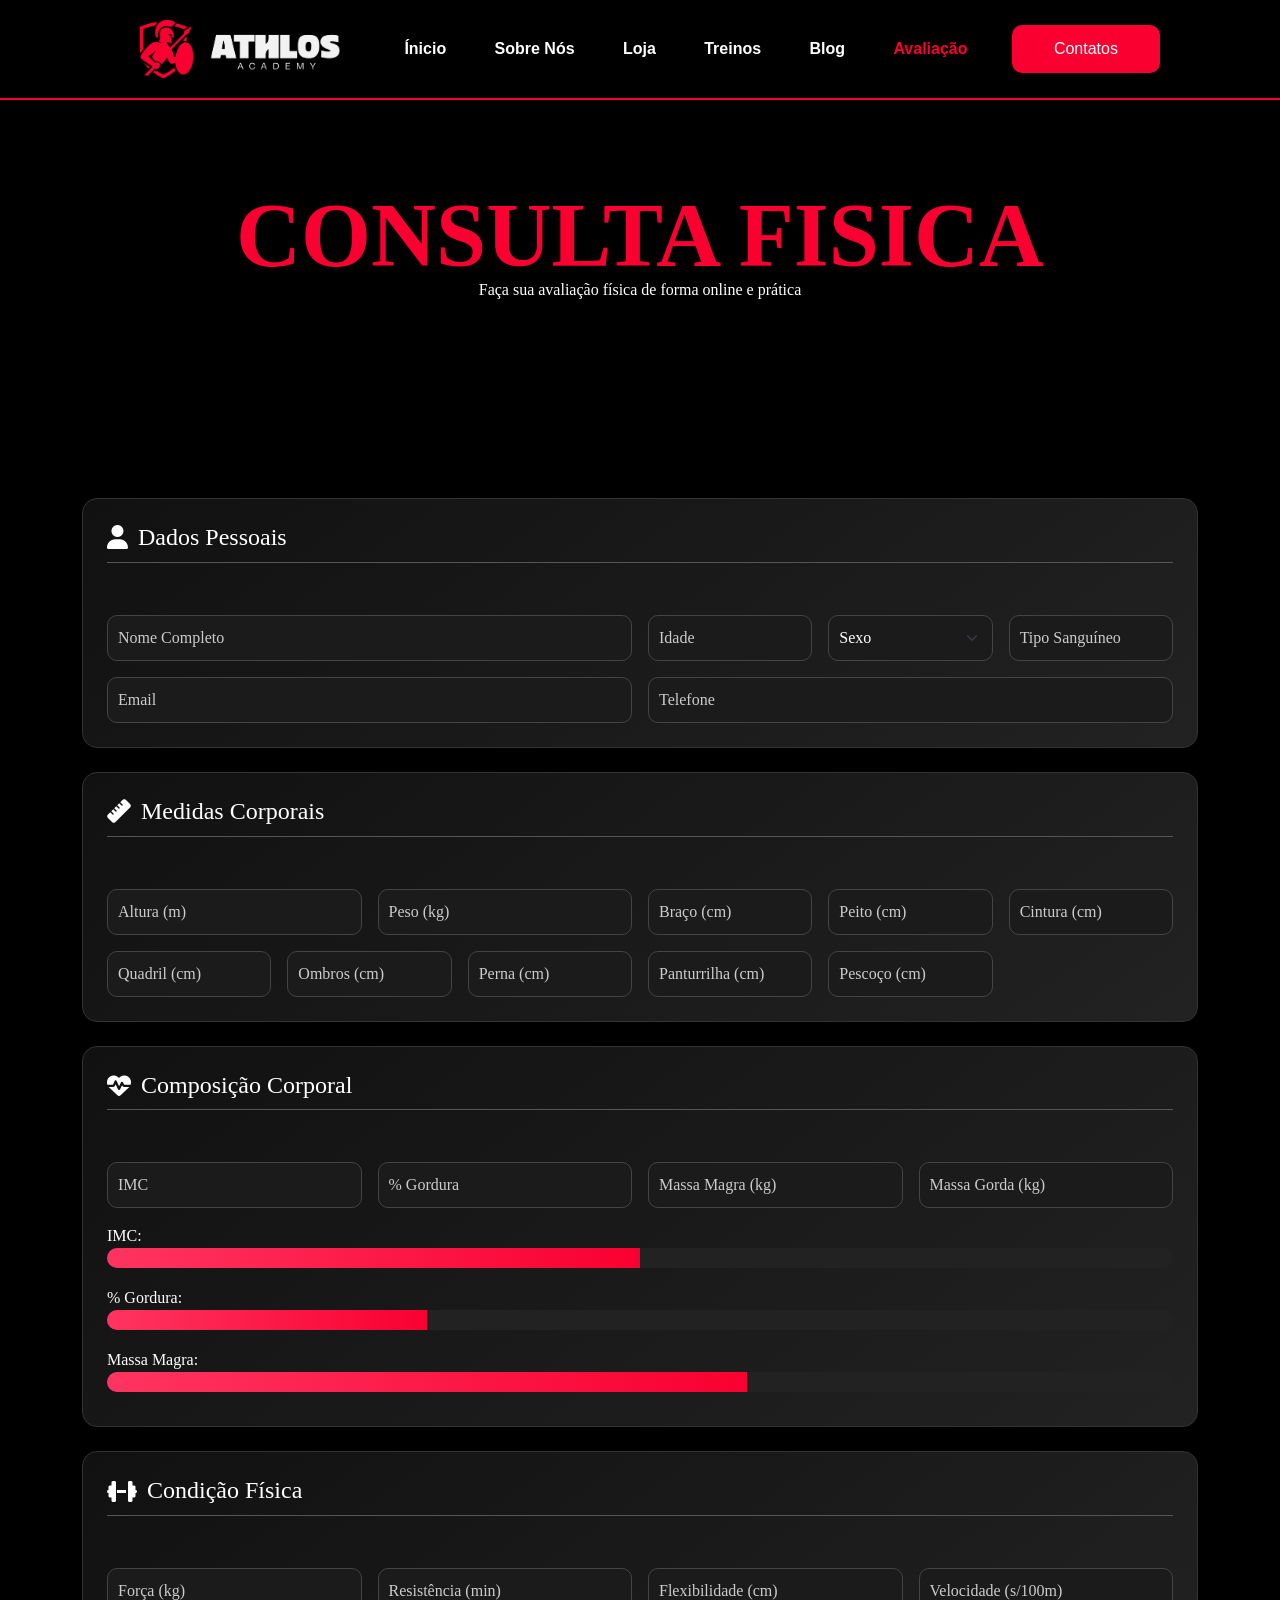
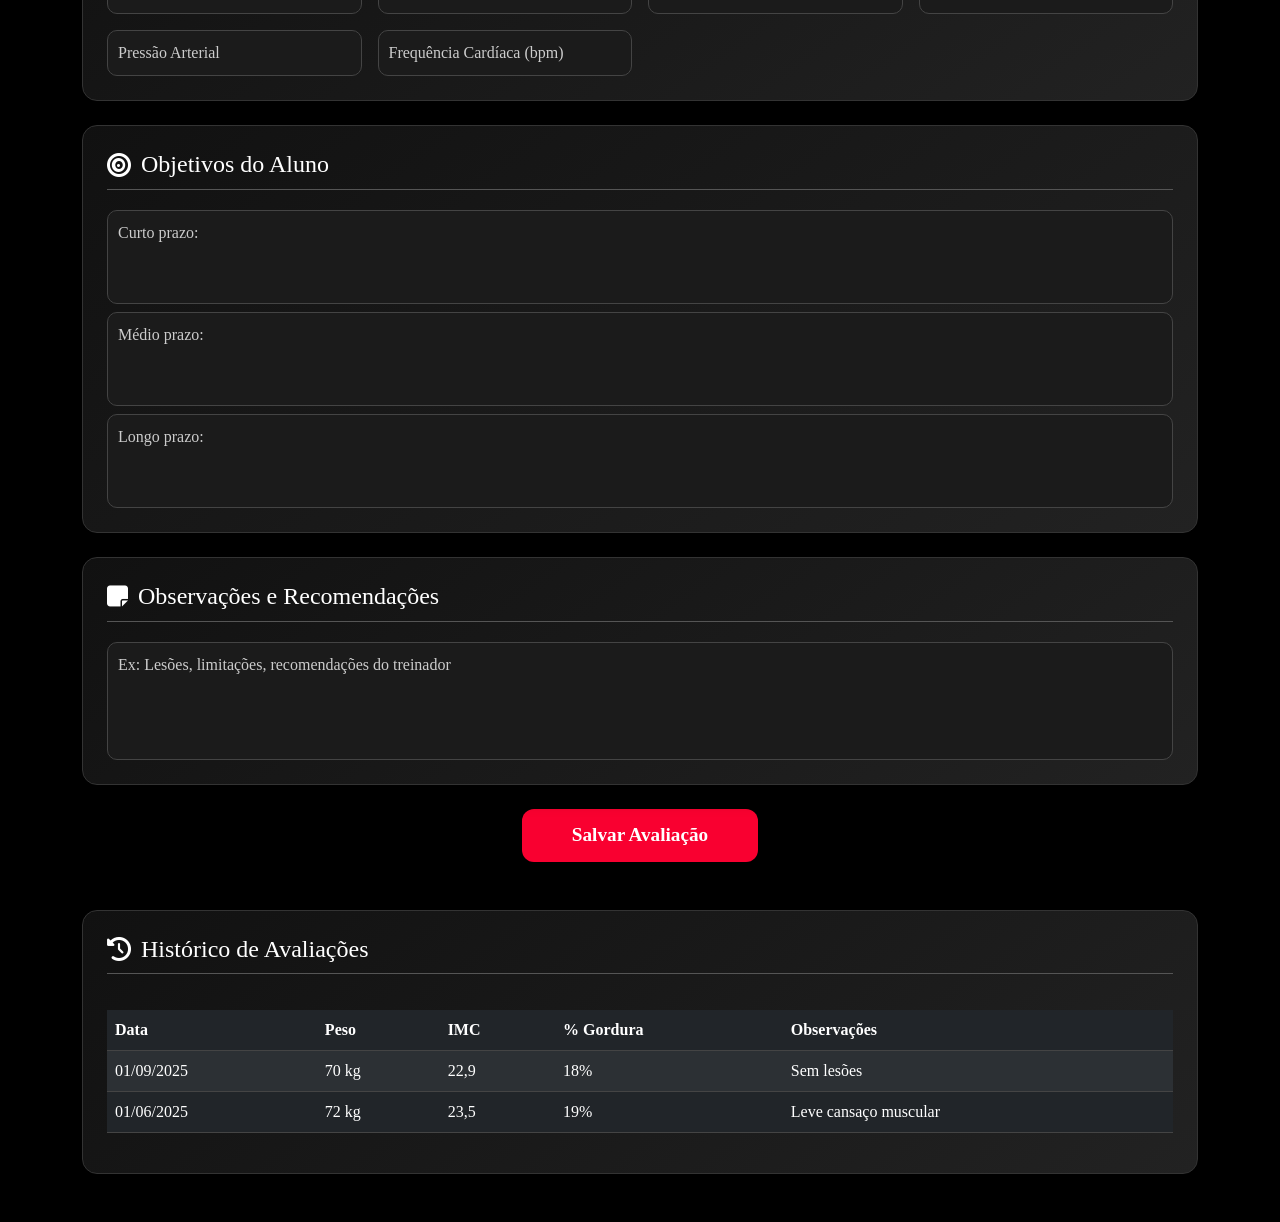
<file: paginas/avaliacao.html>
<!DOCTYPE html>
<html lang="pt-BR">
<head>
  <meta charset="utf-8" />
  <meta name="viewport" content="width=device-width,initial-scale=1" />
  <title>Avaliações - Athlos Academy</title>
  <link rel="stylesheet" href="../style.css">
  <link href="https://cdn.jsdelivr.net/npm/bootstrap@5.3.2/dist/css/bootstrap.min.css" rel="stylesheet"/>
  <link rel="stylesheet" href="https://cdnjs.cloudflare.com/ajax/libs/font-awesome/6.5.1/css/all.min.css"/>
  <link rel="icon" type="image/png" href="../img/favicon.png">
  <style>
body {
  background-color: #0a0a0a;
  color: #fff;
  font-family: 'Arial', sans-serif;
}

.card {
  background: linear-gradient(145deg, #111, #222);
  border-radius: 15px;
  border: 1px solid #333;
  box-shadow: 0 8px 20px rgba(0,0,0,0.7);
  color: #fff;
  font-family: Sora;
  transition: transform 0.3s, box-shadow 0.3s;
}

.card:hover {
  transform: translateY(-5px);
  box-shadow: 0 12px 30px rgba(0,0,0,0.9);
}

.card h3 {
  border-bottom: 1px solid #555;
  padding-bottom: 10px;
  margin-bottom: 20px;
  font-size: 1.5rem;
  display: flex;
  align-items: center;
  gap: 10px;
    color: #fff;
}

.form-control, .form-select, textarea {
  color: #fff;       /* texto normal */
  background-color: #1b1b1b;
  border: 1px solid #444;
  border-radius: 10px;
  padding: 10px;
}

.form-control:focus, .form-select:focus, textarea:focus {
  background-color: #222;
  border-color: #f90030;
  outline: none;
  box-shadow: 0 0 10px rgba(255, 0, 64, 0.5);
}
.form-control::placeholder,
.form-select::placeholder,
textarea::placeholder {
  color: #ccc;      
  opacity: 1;        
}

textarea {
  color: #fff;
  resize: none;
}

.btn-primary {
  background-color: #f90030;
  border: none;
  padding: 12px 50px;
  font-size: 1.2rem;
  font-weight: bold;
  border-radius: 12px;
  transition: 0.3s;
  font-family: Sora;
}

.btn-primary:hover {
  background-color: #f90030;
  transform: scale(1.05);
  box-shadow: 0 0 10px rgba(255, 0, 64, 0.5);
}

.progress {
  height: 20px;
  background-color: #222;
  border-radius: 10px;
  overflow: hidden;
  margin-bottom: 10px;
}

.progress-bar {
  background: linear-gradient(90deg, rgb(255, 52, 96), #f90030);
  transition: width 0.5s, background 0.5s;
}

input.form-control,
select.form-select,
textarea.form-control {
  color: #fff !important;       
  background-color: #1b1b1b !important; 
  border: 1px solid #444 !important;
}


input.form-control::placeholder,
select.form-select::placeholder,
textarea.form-control::placeholder {
  color: #ccc !important;      
  opacity: 1;
}


input.form-control:focus,
select.form-select:focus,
textarea.form-control:focus {
  color: #fff !important;
  background-color: #222 !important;
  border-color: #f90030 !important;
  outline: none;
  box-shadow: 0 0 10px rgba(255, 0, 64, 0.5);
}


.historico h3 {
  margin-bottom: 20px;
}

.table-dark th, .table-dark td {
  border-color: #444;
  vertical-align: middle;
}

.table-dark tbody tr:hover {
  background-color: #111;
}
.treino-hero {
      margin-top: 50px;
      background: linear-gradient(rgba(0,0,0,0.6), rgba(0,0,0,1)),
                  url("https://i0.wp.com/blog.mfitpersonal.com.br/wp-content/uploads/2023/10/blog-capa-6-motivos-para-voce-personal-trainer-ter-um-parceiro-nutricionista.png?fit=800%2C308&ssl=1") top/cover no-repeat;
      color: white;
      height: 400px;
      display: flex;
      align-items: center;
      justify-content: center;
      text-align: center;
      animation: fadeIn 1.5s ease;
    }
    .treino-hero-text h1 {
      font-size: 90px;
      font-weight: 800;
      text-transform: uppercase;
      color: #f90030;
      font-family: Untyped;
    }

  </style>
</head>

<body style="color: #fff; background-color: rgb(0, 0, 0); font-family: Arial, sans-serif;">

  <header>
    <img class="logo-athlos2" src="../img/LOGO-ATHLOS2.png" alt="logo athlos">
    <a href="../index.html">Ínicio</a>
    <a href="sobre.html">Sobre Nós</a>
  <a href="loja.php">Loja</a>
  <a href="treinos.php">Treinos</a>
  <a href="blog.php">Blog</a>
    <a href="avaliacao.html"class="active">Avaliação</a>
<button class="botao-contato" onclick="window.location.href='contatos.html'">
  Contatos
</button>


  </header>
     <section class="treino-hero">
    <div class="treino-hero-text">
      <h1>CONSULTA FISICA</h1>
      <p style="font-family: Sora; margin-top: -20px;">Faça sua avaliação física de forma online e prática</p>
    </div>
  </section>
<main class="container my-5">



  <div class="card p-4 mb-4">
    <h3><i class="fas fa-user"></i> Dados Pessoais</h3>
    <div class="row g-3 mt-3">
      <div class="col-md-6"><input type="text" class="form-control" placeholder="Nome Completo"></div>
      <div class="col-md-2"><input type="number" class="form-control" placeholder="Idade"></div>
      <div class="col-md-2">
        <select class="form-select">
          <option selected>Sexo</option>
          <option value="masculino">Masculino</option>
          <option value="feminino">Feminino</option>
        </select>
      </div>
      <div class="col-md-2"><input type="text" class="form-control" placeholder="Tipo Sanguíneo"></div>
      <div class="col-md-6"><input type="email" class="form-control" placeholder="Email"></div>
      <div class="col-md-6"><input type="text" class="form-control" placeholder="Telefone"></div>
    </div>
  </div>


  <div class="card p-4 mb-4">
    <h3><i class="fas fa-ruler"></i> Medidas Corporais</h3>
    <div class="row g-3 mt-3">
      <div class="col-md-3"><input type="number" step="0.01" class="form-control" placeholder="Altura (m)"></div>
      <div class="col-md-3"><input type="number" step="0.1" class="form-control" placeholder="Peso (kg)"></div>
      <div class="col-md-2"><input type="number" step="0.1" class="form-control" placeholder="Braço (cm)"></div>
      <div class="col-md-2"><input type="number" step="0.1" class="form-control" placeholder="Peito (cm)"></div>
      <div class="col-md-2"><input type="number" step="0.1" class="form-control" placeholder="Cintura (cm)"></div>
      <div class="col-md-2"><input type="number" step="0.1" class="form-control" placeholder="Quadril (cm)"></div>
      <div class="col-md-2"><input type="number" step="0.1" class="form-control" placeholder="Ombros (cm)"></div>
      <div class="col-md-2"><input type="number" step="0.1" class="form-control" placeholder="Perna (cm)"></div>
      <div class="col-md-2"><input type="number" step="0.1" class="form-control" placeholder="Panturrilha (cm)"></div>
      <div class="col-md-2"><input type="number" step="0.1" class="form-control" placeholder="Pescoço (cm)"></div>
    </div>
  </div>


  <div class="card p-4 mb-4">
    <h3><i class="fas fa-heartbeat"></i> Composição Corporal</h3>
    <div class="row g-3 mt-3">
      <div class="col-md-3"><input type="number" step="0.1" class="form-control" placeholder="IMC" readonly></div>
      <div class="col-md-3"><input type="number" step="0.1" class="form-control" placeholder="% Gordura"></div>
      <div class="col-md-3"><input type="number" step="0.1" class="form-control" placeholder="Massa Magra (kg)"></div>
      <div class="col-md-3"><input type="number" step="0.1" class="form-control" placeholder="Massa Gorda (kg)"></div>
    </div>


    <div class="mt-3">
      <label>IMC:</label>
      <div class="progress">
        <div class="progress-bar" style="width: 50%;"></div>
      </div>
    </div>
    <div class="mt-2">
      <label>% Gordura:</label>
      <div class="progress">
        <div class="progress-bar" style="width: 30%;"></div>
      </div>
    </div>
    <div class="mt-2">
      <label>Massa Magra:</label>
      <div class="progress">
        <div class="progress-bar" style="width: 60%;"></div>
      </div>
    </div>
  </div>


  <div class="card p-4 mb-4">
    <h3><i class="fas fa-dumbbell"></i> Condição Física</h3>
    <div class="row g-3 mt-3">
      <div class="col-md-3"><input type="number" class="form-control" placeholder="Força (kg)"></div>
      <div class="col-md-3"><input type="number" class="form-control" placeholder="Resistência (min)"></div>
      <div class="col-md-3"><input type="number" step="0.1" class="form-control" placeholder="Flexibilidade (cm)"></div>
      <div class="col-md-3"><input type="text" class="form-control" placeholder="Velocidade (s/100m)"></div>
      <div class="col-md-3"><input type="text" class="form-control" placeholder="Pressão Arterial"></div>
      <div class="col-md-3"><input type="number" class="form-control" placeholder="Frequência Cardíaca (bpm)"></div>
    </div>
  </div>


  <div class="card p-4 mb-4">
    <h3><i class="fas fa-bullseye"></i> Objetivos do Aluno</h3>
    <textarea class="form-control" rows="3" placeholder="Curto prazo:"></textarea>
    <textarea class="form-control mt-2" rows="3" placeholder="Médio prazo:"></textarea>
    <textarea class="form-control mt-2" rows="3" placeholder="Longo prazo:"></textarea>
  </div>

 
  <div class="card p-4 mb-4">
    <h3><i class="fas fa-sticky-note"></i> Observações e Recomendações</h3>
    <textarea class="form-control" rows="4" placeholder="Ex: Lesões, limitações, recomendações do treinador"></textarea>
  </div>

  <div class="text-center mb-5">
    <button type="submit" class="btn btn-primary btn-lg">Salvar Avaliação</button>
  </div>

 
  <div class="historico card p-4 mb-5">
    <h3><i class="fas fa-history"></i> Histórico de Avaliações</h3>
    <table class="table table-dark table-striped mt-3">
      <thead>
        <tr>
          <th>Data</th>
          <th>Peso</th>
          <th>IMC</th>
          <th>% Gordura</th>
          <th>Observações</th>
        </tr>
      </thead>
      <tbody>
        <tr>
          <td>01/09/2025</td>
          <td>70 kg</td>
          <td>22,9</td>
          <td>18%</td>
          <td>Sem lesões</td>
        </tr>
        <tr>
          <td>01/06/2025</td>
          <td>72 kg</td>
          <td>23,5</td>
          <td>19%</td>
          <td>Leve cansaço muscular</td>
        </tr>
      </tbody>
    </table>
  </div>

</main>
</body>

 

</html>
</file>
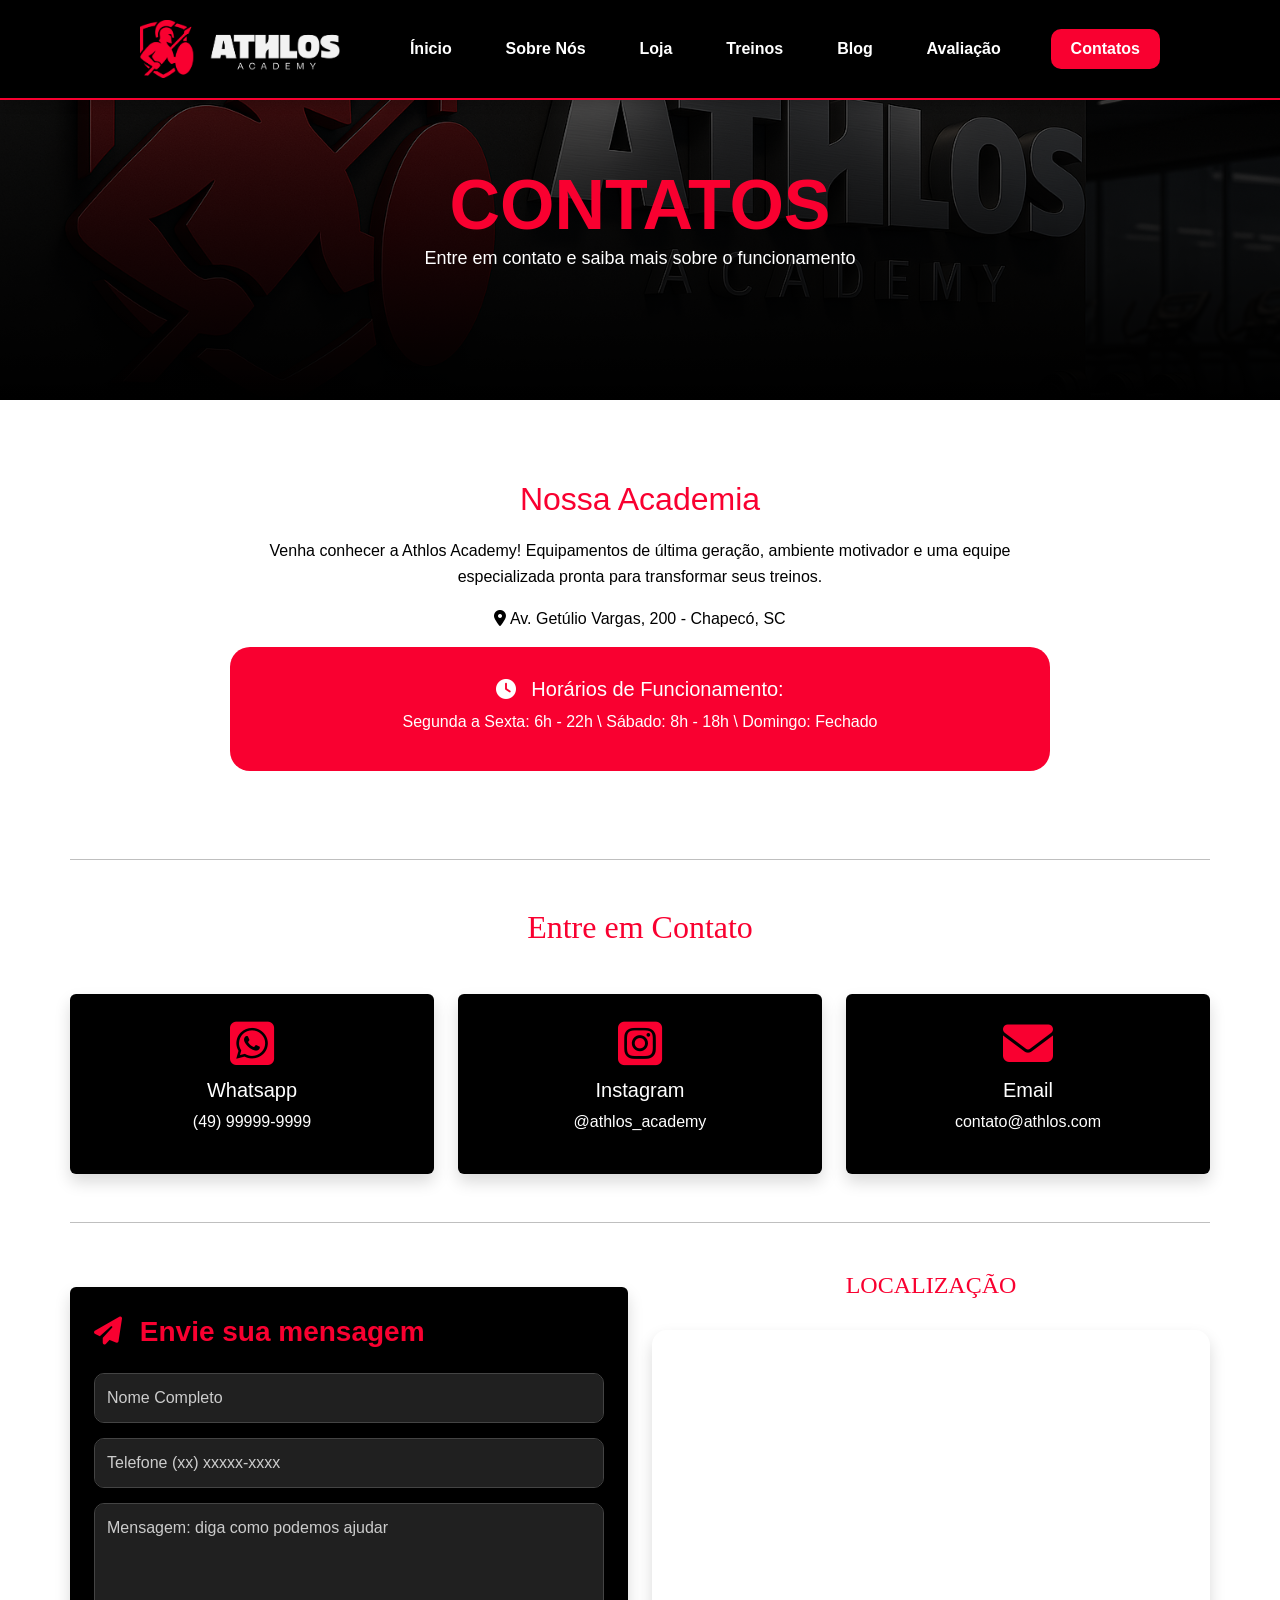
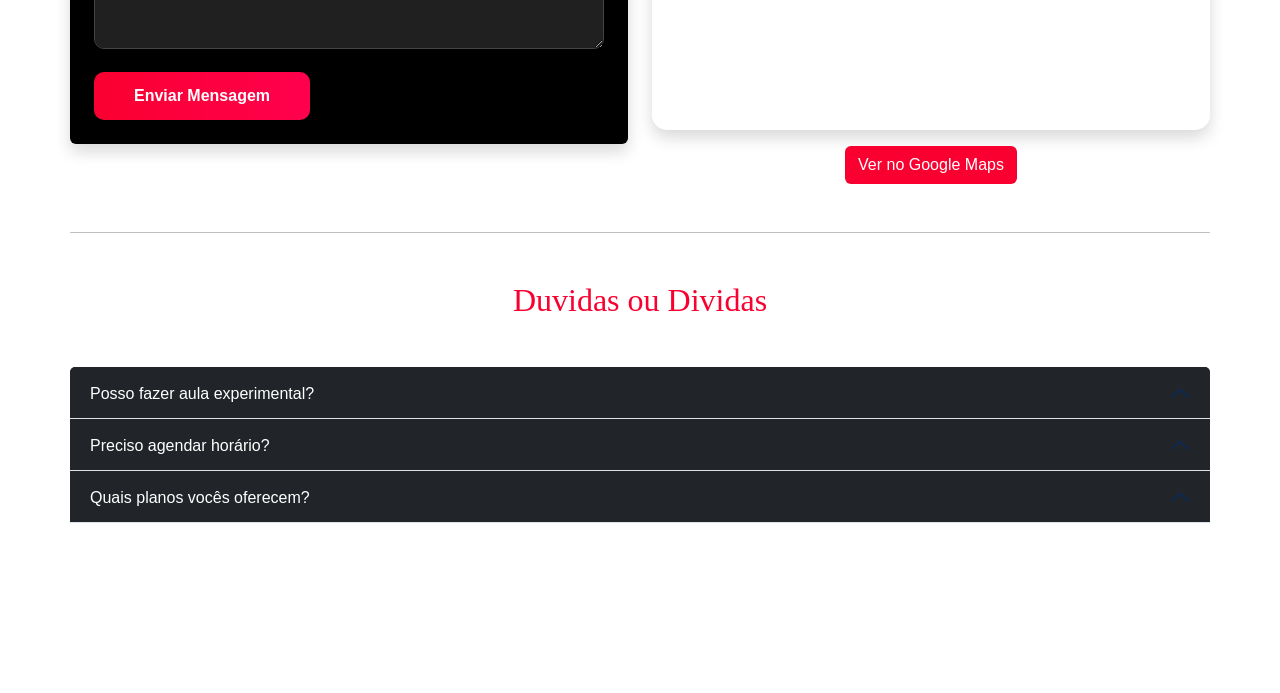
<file: paginas/contatos.html>
<!DOCTYPE html>
<html lang="pt-BR">
<head>
  <meta charset="UTF-8">
  <meta name="viewport" content="width=device-width, initial-scale=1.0">
  <title>Contatos - Athlos Academy</title>
  <link rel="stylesheet" href="../style.css">
  <link href="https://cdn.jsdelivr.net/npm/bootstrap@5.3.2/dist/css/bootstrap.min.css" rel="stylesheet"/>
  <link rel="stylesheet" href="https://cdnjs.cloudflare.com/ajax/libs/font-awesome/6.5.1/css/all.min.css"/>
  <link rel="icon" type="image/png" href="../img/favicon.png">

  <style>
    body { background-color: #ffffff; color: #000; font-family: Sora, sans-serif; }

    header a, .botao-contato {
      color: #fff;
      margin-left: 15px;
      text-decoration: none;
    }

    .botao-contato {
      background-color: #f90030;
      border: none;
      padding: 8px 20px;
      border-radius: 10px;
      font-weight: 700;
      transition: 0.3s;
      cursor: pointer;
    }

    .botao-contato:hover { background-color: #ff004d; }

    .treino-hero {
      margin-top: 50px;
      background: linear-gradient(rgba(0,0,0,0.6), rgba(0,0,0,1)),
                  url("../img/Academia ATHLOS_ Força e Determinação.png") center/cover no-repeat;
      color: white;
      height: 350px;
      display: flex;
      align-items: center;
      justify-content: center;
      text-align: center;
    }

    .treino-hero-text h1 {
      font-size: 70px;
      font-weight: 800;
      text-transform: uppercase;
      color: #f90030;
      font-family: Untyped, sans-serif;
    }

    .treino-hero-text p {
      margin-top: -10px;
      font-size: 18px;
    }

    .academy-info {
      background: #fff;
      padding: 40px;
      border-radius: 15px;
      margin: 50px auto;
      max-width: 900px;
      text-align: center;
    }

    .academy-info h3 {
      color: #f90030;
      font-size: 2rem;
      margin-bottom: 20px;
      font-family: Untyped, sans-serif;
    }

    .academy-info p { line-height: 1.6; }

    .academy-info .phone {
      color: #fff;
      font-family: Sora, sans-serif;
      background-color: #f90030;
      display: inline-block;
      padding: 10px 20px;
      border-radius: 10px;
      margin: 15px 0;
      font-weight: 600;
    }

    .academy-info .phone i { margin-right: 10px; }

    .contact-section { margin-top: 50px; padding: 20px 0; }

    .form-instructions {
      font-size: 28px;
      margin-bottom: 20px;
      color: #f90030;
      font-family: Untyped, sans-serif;
      font-weight: 700;
    }

    .form-control {
      background-color: #202020;
      color: #fff;
      border: 1px solid #444;
      border-radius: 10px;
      padding: 12px;
      margin-bottom: 15px;
    }

    .form-control::placeholder { color: #ccc; }

    .form-control:focus {
      background-color: #000;
      border-color: #f90030;
      box-shadow: 0 0 10px rgba(249,0,48,0.5);
      color: #fff;
    }

    .btn-submit {
      background: linear-gradient(90deg, #f90030, #ff004d);
      border: none;
      padding: 12px 40px;
      border-radius: 10px;
      font-weight: 700;
      font-size: 1rem;
      transition: 0.3s;
      color: #fff;
    }

    .btn-submit:hover {
      transform: scale(1.05);
      box-shadow: 0 0 15px #f90030;
    }

    .map-container {
      height: 400px;
      width: 100%;
      margin-top: 30px;
      border-radius: 15px;
      overflow: hidden;
    }

    .modal-content {
      background-color: #1b1b1b;
      color: #fff;
      border-radius: 15px;
    }

    .modal-header, .modal-footer { border: none; }
    .modal-header h5 { color: #f90030; }
    .modal-body i { color: #28a745; margin-top: 15px; animation: pulse 1.5s infinite; }

    @keyframes pulse {
      0%, 100% { transform: scale(1); opacity: 1; }
      50% { transform: scale(1.1); opacity: 0.8; }
    }

    @media (max-width: 768px) {
      .treino-hero-text h1 { font-size: 40px; }
      .form-instructions { font-size: 22px; }
      .row-contact { flex-direction: column; }
    }
    
  </style>
</head>
<body>

<header>
  <img class="logo-athlos2" src="../img/LOGO-ATHLOS2.png" alt="logo athlos">
  <a href="../index.html">Ínicio</a>
  <a href="sobre.html">Sobre Nós</a>
  <a href="loja.php">Loja</a>
  <a href="treinos.php">Treinos</a>
  <a href="blog.php">Blog</a>
  <a href="avaliacao.html">Avaliação</a>
  <button class="botao-contato" onclick="window.location.href='contatos.html'">Contatos</button>
</header>

<section class="treino-hero">
  <div class="treino-hero-text">
    <h1>CONTATOS</h1>
    <p>Entre em contato e saiba mais sobre o funcionamento</p>
  </div>
</section>
<section class="contact-section container">
<div class="academy-info mb-5" style="margin-top: -30px;" >
    <h3>Nossa Academia</h3>
    <p>Venha conhecer a Athlos Academy! Equipamentos de última geração, ambiente motivador e uma equipe especializada pronta para transformar seus treinos.</p>
    <p><i class="fas fa-map-marker-alt"></i> Av. Getúlio Vargas, 200 - Chapecó, SC</p>
    <div class="hours mt-3" style="background-color: #f90030; padding: 20px; color: #fff; border-radius: 20px;padding-top: 30px;">
        
      <h5><i style="margin-right: 15px; " class="fa-solid fa-clock"></i>Horários de Funcionamento:</h5>
      <p>Segunda a Sexta: 6h - 22h \ Sábado: 8h - 18h \ Domingo: Fechado</p>
    </div>
  </div>


  <hr class="my-5">
  <h2 style="font-family: Untyped; color: #f90030;" class="text-center mb-5">
    Entre em Contato
  </h2>
  <div class="row text-center mb-5">
    <div class="col-md-4">
      <div class="card text-white p-4 border-0 shadow h-100 card-hover" style="background-color: #000000;">
        <i style="color: #f90030; font-size: 50px; margin-bottom: 10px;" class="fa-brands fa-square-whatsapp"></i>
        <h5>Whatsapp</h5>
        <p>(49) 99999-9999</p>
      </div>
    </div>
    <div class="col-md-4">
       <div class="card text-white p-4 border-0 shadow h-100 card-hover" style="background-color: #000000;">
        <i style="color: #f90030; font-size: 50px; margin-bottom: 10px;"class="fa-brands fa-square-instagram"></i>
        <h5>Instagram</h5>
        <p>@athlos_academy</p>
      </div>
    </div>
    <div class="col-md-4">
       <div class="card text-white p-4 border-0 shadow h-100 card-hover" style="background-color: #000000;">
        <i style="color: #f90030; font-size: 50px; margin-bottom: 10px;" class="fa-solid fa-envelope"></i>
        <h5>Email</h5>
        <p>contato@athlos.com</p>
      </div>
    </div>
  </div>

  <hr class="my-5">

  <div class="row row-contact align-items-center" >
    <div class="col-md-6 mb-4">
      <div class="card p-4 border-0 shadow" style="background-color: #000000;">
        <p class="form-instructions">
          <i style="margin-right: 10px;" class="fas fa-paper-plane"></i> Envie sua mensagem
        </p>
        <form id="contactForm" >
          <input type="text" class="form-control" placeholder="Nome Completo" required>
          <input type="tel" class="form-control" id="telefone" placeholder="Telefone (xx) xxxxx-xxxx" required>
          <textarea class="form-control" rows="5" placeholder="Mensagem: diga como podemos ajudar" required></textarea>
          <button style="text-align: center;" type="submit" class="btn btn-submit mt-2">Enviar Mensagem</button>
        </form>
      </div>
    </div>
    <div class="col-md-6">
      <h4 style="color: #f90030; font-family: Sora Extrabold; text-align: center;">LOCALIZAÇÃO</h4>
      <div class="map-container shadow mb-3">
        <iframe width="100%" height="100%" frameborder="0"
          src="https://www.openstreetmap.org/export/embed.html?bbox=-52.620%2C-27.105%2C-52.610%2C-27.095&layer=mapnik&marker=-27.1000,-52.6150">
        </iframe>
      </div>
      <div class="text-center" >
        <a style="background-color:#f90030 ; color: #fff;" href="https://maps.google.com/?q=-27.1000,-52.6150" target="_blank" class="btn btn" >
          Ver no Google Maps
        </a>
      </div>
    </div>
  </div>


  <hr class="my-5">


  <div class="mt-5" style="margin-bottom: 150px;">

    <h2 style="font-family: Untyped; color: #f90030;" class="text-center mb-5">
    Duvidas ou Dividas</h2>
    <div class="accordion" id="faqAccordion">
      <div class="accordion-item bg-dark text-white border-0">
        <h2 class="accordion-header">
          <button class="accordion-button bg-dark text-white" type="button" data-bs-toggle="collapse" data-bs-target="#faq1">
            Posso fazer aula experimental?
          </button>
        </h2>
        <div id="faq1" class="accordion-collapse collapse" data-bs-parent="#faqAccordion">
          <div class="accordion-body">Sim! Oferecemos uma aula experimental gratuita para novos alunos.</div>
        </div>
      </div>
      <div class="accordion-item bg-dark text-white border-0">
        <h2 class="accordion-header">
          <button class="accordion-button bg-dark text-white" type="button" data-bs-toggle="collapse" data-bs-target="#faq2">
            Preciso agendar horário?
          </button>
        </h2>
        <div id="faq2" class="accordion-collapse collapse" data-bs-parent="#faqAccordion">
          <div class="accordion-body">Não, mas recomendamos vir em horários fora do pico para conhecer melhor o espaço.</div>
        </div>
      </div>
      <div class="accordion-item bg-dark text-white border-0">
        <h2 class="accordion-header">
          <button class="accordion-button bg-dark text-white" type="button" data-bs-toggle="collapse" data-bs-target="#faq3">
            Quais planos vocês oferecem?
          </button>
        </h2>
        <div id="faq3" class="accordion-collapse collapse" data-bs-parent="#faqAccordion">
          <div class="accordion-body">Temos planos mensais, trimestrais e anuais, com descontos progressivos.</div>
        </div>
      </div>
    </div>
  </div>
</section>


<div class="modal fade" id="successModal" tabindex="-1">
  <div class="modal-dialog modal-dialog-centered">
    <div class="modal-content text-center p-4">
      <div class="modal-header">
        <h5 class="modal-title">Mensagem Enviada!</h5>
      </div>
      <div class="modal-body">
        <p>Obrigado pelo contato! Em breve nossa equipe retornará.</p>
        <i class="fas fa-check-circle fa-3x"></i>
      </div>
      <div class="modal-footer justify-content-center">
        <button type="button" class="btn btn-submit" data-bs-dismiss="modal">Fechar</button>
      </div>
    </div>
  </div>
</div>

<script src="https://cdn.jsdelivr.net/npm/bootstrap@5.3.2/dist/js/bootstrap.bundle.min.js"></script>
<script>
  const telefoneInput = document.getElementById('telefone');
  telefoneInput.addEventListener('input', function(e) {
    let x = e.target.value.replace(/\D/g, '').match(/(\d{0,2})(\d{0,5})(\d{0,4})/);
    e.target.value = !x[2] ? x[1] : '('+x[1]+') '+x[2]+(x[3]?'-'+x[3]:'');
  });

  const form = document.getElementById('contactForm');
  form.addEventListener('submit', function(e){
    e.preventDefault();
    const modal = new bootstrap.Modal(document.getElementById('successModal'));
    modal.show();
    form.reset();
  });
</script>

</body>
</html>
</file>
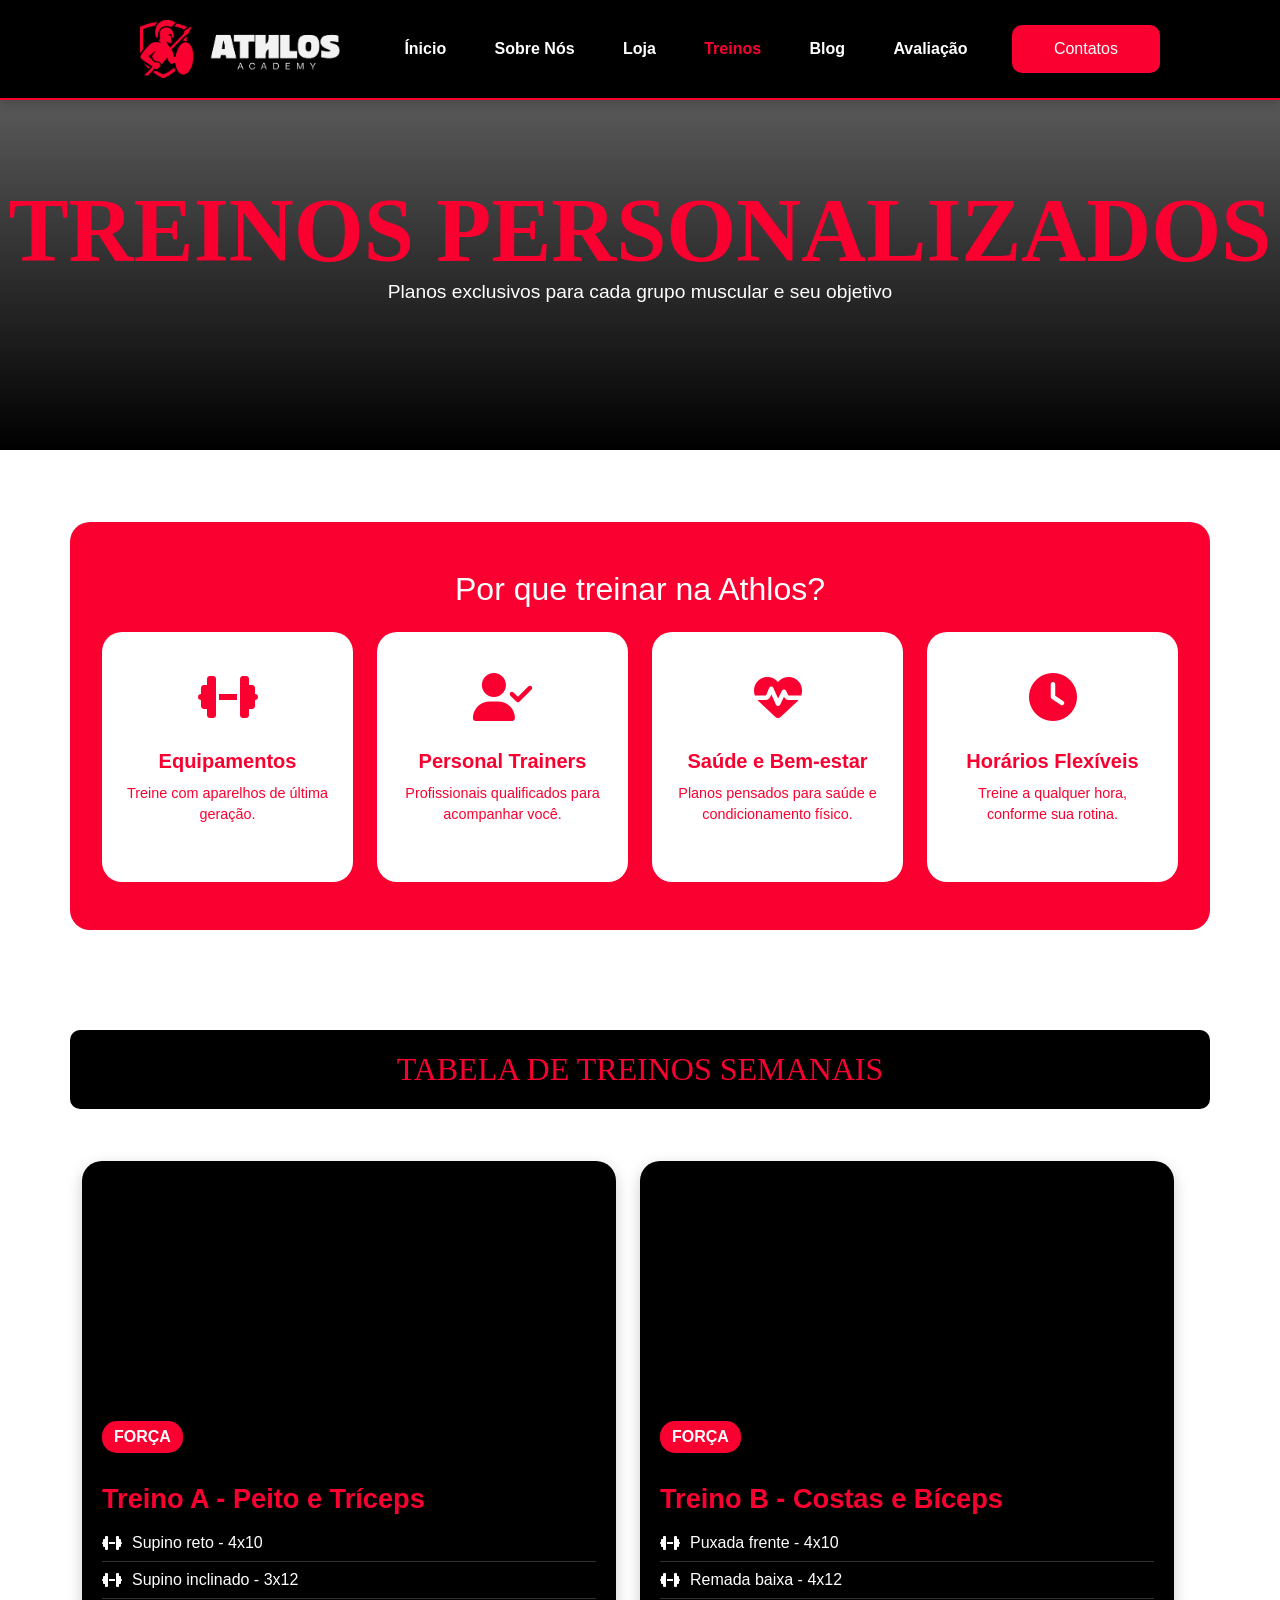
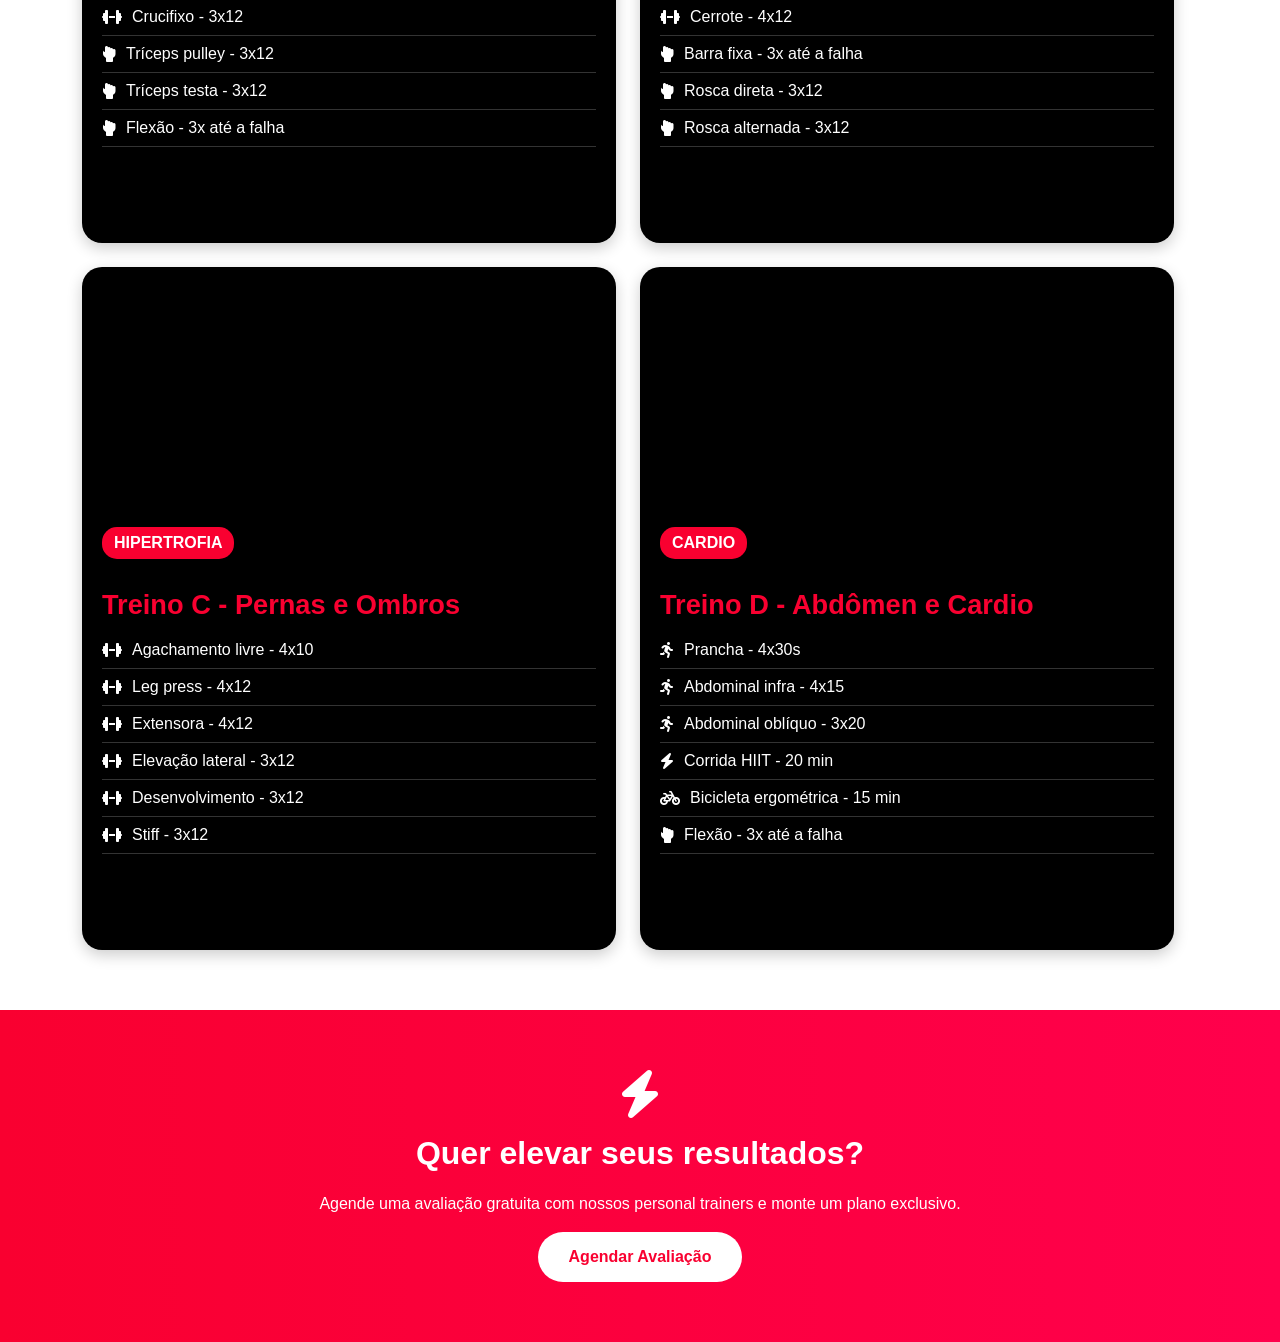
<file: paginas/treinos.html>
<!DOCTYPE html>
<html lang="pt-BR">
<head>
  <meta charset="UTF-8">
  <meta name="viewport" content="width=device-width, initial-scale=1.0">
  <title>Treinos - Athlos Academy</title>
  <link rel="stylesheet" href="../style.css">
  <link href="https://cdn.jsdelivr.net/npm/bootstrap@5.3.2/dist/css/bootstrap.min.css" rel="stylesheet"/>
  <link rel="stylesheet" href="https://cdnjs.cloudflare.com/ajax/libs/font-awesome/6.5.1/css/all.min.css"/>
  <link rel="icon" type="image/png" href="../img/favicon.png">
  <style>
    body {
      background-color: #fff;
      font-family: 'Sora', sans-serif;
      overflow-x: hidden;
    }


    .treino-hero {
      margin-top: 50px;
      background: linear-gradient(rgba(0,0,0,0.6), rgba(0,0,0,1)),
                  url("https://www.feitodeiridium.com.br/wp-content/uploads/2016/10/triceps-barras-paralelas.jpg") center/cover no-repeat;
      color: white;
      height: 400px;
      display: flex;
      align-items: center;
      justify-content: center;
      text-align: center;
      animation: fadeIn 1.5s ease;
    }
    .treino-hero-text h1 {
      font-size: 90px;
      font-weight: 800;
      text-transform: uppercase;
      color: #f90030;
      font-family: Untyped;
    }
    .treino-hero-text p {
      font-size: 1.2rem;
      margin-top: -15px;
      color: #ffffff;
    }

   .treino-card {
  border-radius: 20px;
  overflow: hidden;
  background: #000000;
  box-shadow: 0 5px 15px rgba(0,0,0,0.2);
  transition: all 0.4s ease;
  position: relative;
}
.treino-card:hover {
  transform: translateY(-5px) scale(1.002);
  box-shadow: 0 5px 15px rgba(0,0,0,0.2);
}
.treino-info {
  padding: 20px;
  color: #fff;
 
  position: relative;
  top: -60px;
}
.treino-info h3 {
  color:#f90030;
  font-weight:700;
  font-size:1.7rem;
}
.treino-info ul li {
  display:flex;
  align-items:center;
  gap:10px;
  padding:6px 0;
  border-bottom:1px solid rgba(255, 255, 255, 0.2);
}
.tag-foco {
  display:inline-block;
  background:#f90030;
  color:#fff;
  padding:4px 12px;
  border-radius:15px;
  font-weight:700;
  text-transform:uppercase;
  margin-bottom:10px;
}
.beneficios i {
  transition: transform 0.3s;
  margin-bottom: 20px;

}
.beneficios i:hover {
  transform: scale(1.1);
}
    .treino-img {
      width: 100%;
      height: 220px;
      object-fit: cover;
    }
    .treino-info {
      padding: 20px;
      color: #fff;
    }
    .treino-info h3 {
      color: #f90030;
      font-weight: 700;
      margin-bottom: 10px;
    }
    .treino-info ul {
      list-style: none;
      padding: 0;
    }
    .treino-info li {
      padding: 5px 0;
      border-bottom: 1px solid rgba(255,255,255,0.1);
    }


    .cta-section {
      background: linear-gradient(to right, #f90030, #ff004c);
      color: #fff;
      padding: 60px 20px;
      text-align: center;
      margin-top: 60px;
    }
    .cta-section h2 {
      font-weight: 800;
      margin-bottom: 20px;
    }
    .cta-section .btn {
      background: #fff;
      color: #f90030;
      font-weight: bold;
      padding: 12px 30px;
      border-radius: 30px;
      transition: 0.3s;
    }
    .cta-section .btn:hover {
      background: #20131D;
      color: #fff;
    }

    /* Animações */
    @keyframes fadeIn {
      from {opacity: 0; transform: translateY(-20px);}
      to {opacity: 1; transform: translateY(0);}
    }
    @keyframes fadeUp {
      from {opacity: 0; transform: translateY(40px);}
      to {opacity: 1; transform: translateY(0);}
    }
    .beneficios {
  background: #f90030;
  border-radius: 20px;
  padding: 60px 20px;
}

.beneficio-card {
  background: #fff;
  color: #f90030;
  border-radius: 20px;
  padding: 30px 20px;
  transition: transform 0.3s ease;
  cursor: pointer;
  height: 250px; 
  display: flex;
  flex-direction: column;
  justify-content: center;
  align-items: center;
}

.beneficio-card h5 {
  margin-top: 20px;
  margin-bottom: 10px;
  font-weight: 700;
}

.beneficio-card p {
  font-size: 0.9rem;
  text-align: center;
}

/* Animação fadeUp simples */
@keyframes fadeUp {
  from {
    opacity: 0;
    transform: translateY(20px);
  }
  to {
    opacity: 1;
    transform: translateY(0);
  }
}

.beneficio-card {
  animation: fadeUp 0.8s forwards;
}
  </style>
</head>
<body>

  <header>
    <img class="logo-athlos2" src="../img/LOGO-ATHLOS2.png" alt="logo athlos">
    <a href="../index.html">Ínicio</a>
    <a href="sobre.html">Sobre Nós</a>
    <a href="loja.php">Loja</a>
    <a href="treinos.php" class="active">Treinos</a>
    <a href="blog.php">Blog</a>
    <a href="avaliacao.html">Avaliação</a>
<button class="botao-contato" onclick="window.location.href='contatos.html'">
  Contatos
</button>

  </header>


  <section class="treino-hero">
    <div class="treino-hero-text">
      <h1>Treinos Personalizados</h1>
      <p>Planos exclusivos para cada grupo muscular e seu objetivo</p>
    </div>
  </section>


  <main class="container my-5">
   
    <div class="row g-4 mt-4">
<section class="beneficios py-5">
  <div class="container text-center">
    <h2 class="titulo-treinos mb-4" style="color:#fff;">Por que treinar na Athlos?</h2>
    <div class="row g-4">

      <div class="col-md-3">
        <div class="beneficio-card">
          <i class="fas fa-dumbbell fa-3x mb-2"></i>
          <h5>Equipamentos</h5>
          <p>Treine com aparelhos de última geração.</p>
        </div>
      </div>

      <div class="col-md-3">
        <div class="beneficio-card">
          <i class="fas fa-user-check fa-3x mb-2"></i>
          <h5>Personal Trainers</h5>
          <p>Profissionais qualificados para acompanhar você.</p>
        </div>
      </div>

      <div class="col-md-3">
        <div class="beneficio-card">
          <i class="fas fa-heartbeat fa-3x mb-2"></i>
          <h5>Saúde e Bem-estar</h5>
          <p>Planos pensados para saúde e condicionamento físico.</p>
        </div>
      </div>

      <div class="col-md-3">
        <div class="beneficio-card">
          <i class="fas fa-clock fa-3x mb-2"></i>
          <h5>Horários Flexíveis</h5>
          <p>Treine a qualquer hora, conforme sua rotina.</p>
        </div>
      </div>

    </div>
  </div>
</section>



  <h2 style="font-family: Sora ExtraBold; margin-top: 100px; color: #f90030; background-color: #000000; border-radius: 10px; padding: 20px;" class="text-center titulo-treinos mb-1 ">TABELA DE TREINOS SEMANAIS</h2>
  <div class="row g-4">
    


    <div class="col-md-6">
      <div class="treino-card">
        <div class="treino-card-img" style="background:url('https://i.ytimg.com/vi/aTyxohoaOj8/maxresdefault.jpg') center/cover no-repeat; height:300px; filter:brightness(0.7);"></div>
        <div class="treino-info">
          <span class="tag-foco">Força</span>
          <h3 style="margin-top: 20px;">Treino A - Peito e Tríceps</h3>
          <ul>
            <li><i class="fas fa-dumbbell"></i> Supino reto - 4x10</li>
            <li><i class="fas fa-dumbbell"></i> Supino inclinado - 3x12</li>
            <li><i class="fas fa-dumbbell"></i> Crucifixo - 3x12</li>
            <li><i class="fas fa-hand-rock"></i> Tríceps pulley - 3x12</li>
            <li><i class="fas fa-hand-rock"></i> Tríceps testa - 3x12</li>
            <li><i class="fas fa-hand-rock"></i> Flexão - 3x até a falha</li>
          </ul>
        </div>
      </div>
    </div>


    <div class="col-md-6">
      <div class="treino-card">
        <div class="treino-card-img" style="background:url('https://i.ytimg.com/vi/XZWE2fWSN1c/hq720.jpg?sqp=-oaymwEhCK4FEIIDSFryq4qpAxMIARUAAAAAGAElAADIQj0AgKJD&rs=AOn4CLBVPPlIffm1I0SrngAw4IVF-5xWCQ') center/cover no-repeat; height:300px; filter:brightness(0.7);"></div>
        <div class="treino-info">
          <span class="tag-foco">Força</span>
          <h3 style="margin-top: 20px;">Treino B - Costas e Bíceps</h3>
          <ul>
            <li><i class="fas fa-dumbbell"></i> Puxada frente - 4x10</li>
            <li><i class="fas fa-dumbbell"></i> Remada baixa - 4x12</li>
            <li><i class="fas fa-dumbbell"></i> Cerrote - 4x12</li>
            <li><i class="fas fa-hand-rock"></i> Barra fixa - 3x até a falha</li>
            <li><i class="fas fa-hand-rock"></i> Rosca direta - 3x12</li>
            <li><i class="fas fa-hand-rock"></i> Rosca alternada - 3x12</li>
          </ul>
        </div>
      </div>
    </div>


    <div class="col-md-6">
      <div class="treino-card">
        <div class="treino-card-img" style="background:url('https://i.ytimg.com/vi/ho4tOSujptQ/hq720.jpg?sqp=-oaymwEhCK4FEIIDSFryq4qpAxMIARUAAAAAGAElAADIQj0AgKJD&rs=AOn4CLD7T87mBYKDiahwlsA2KxlDJsTGmQ') center/cover no-repeat; height:220px; filter:brightness(0.7);height:300px;"></div>
        <div class="treino-info">
          <span class="tag-foco">Hipertrofia</span>
          <h3 style="margin-top: 20px;">Treino C - Pernas e Ombros</h3>
          <ul>
            <li><i class="fas fa-dumbbell"></i> Agachamento livre - 4x10</li>
            <li><i class="fas fa-dumbbell"></i> Leg press - 4x12</li>

            <li><i class="fas fa-dumbbell"></i> Extensora - 4x12</li>
            <li><i class="fas fa-dumbbell"></i> Elevação lateral - 3x12</li>
            <li><i class="fas fa-dumbbell"></i> Desenvolvimento - 3x12</li>
            <li><i class="fas fa-dumbbell"></i> Stiff - 3x12</li>
          </ul>
        </div>
      </div>
    </div>


    <div class="col-md-6">
      <div class="treino-card">
        <div class="treino-card-img" style="background:url('https://i.ytimg.com/vi/hKbygu_qmAg/maxresdefault.jpg') center/cover no-repeat; height:220px; filter:brightness(0.7); height: 300px;"></div>
        <div class="treino-info">
          <span class="tag-foco">Cardio</span>
          <h3 style="margin-top: 20px;">Treino D - Abdômen e Cardio</h3>
          <ul>
            <li><i class="fas fa-running"></i> Prancha - 4x30s</li>
            <li><i class="fas fa-running"></i> Abdominal infra - 4x15</li>
            <li><i class="fas fa-running"></i> Abdominal oblíquo - 3x20</li>
            <li><i class="fas fa-bolt"></i> Corrida HIIT - 20 min</li>
            <li><i class="fas fa-bicycle"></i> Bicicleta ergométrica - 15 min</li>
            <li><i class="fas fa-hand-rock"></i> Flexão - 3x até a falha</li>
          </ul>
        </div>
      </div>
    </div>
  </div>
  


</main>

<section class="cta-section">
    <div class="text-center">
      <i class="fas fa-bolt fa-3x mb-3" style="color:#fff; animation: bounce 1.5s infinite;"></i>
      <h2>Quer elevar seus resultados?</h2>
      <p>Agende uma avaliação gratuita com nossos personal trainers e monte um plano exclusivo.</p>
      <a href="avaliacao.html" class="btn btn-cta">Agendar Avaliação</a>
    </div>
  </section>
  

</body>
</html>
</file>
<file: style.css>
/* Logo */
.logo-athlos2 {
    width: 200px;
    margin: 20px;
    transition: transform 0.3s ease-in-out; 
}
.logo-athlos2:hover {
    transform: scale(1.05); 
}


body {
    font-family: 'Sora', sans-serif;
    scroll-behavior:smooth;
}.card {
  border-radius: 10px;
  overflow: hidden;
}
.card img {
  transition: transform 0.3s ease;
}
.card:hover img {
  transform: scale(1.05);
}
.card button:hover {
  background-color: #f90030;
  color: #fff;
}
header {
  position: fixed;        
  top: 0;                 
  left: 0;               
  width: 100%;           
  display: flex;
  align-items: center;
  justify-content: space-between; 
  gap: 1px;
  padding: 0 120px;               
  height: 100px;
  background-color: #000000;
  box-sizing: border-box;
  z-index: 1000; 
  border-bottom: 2px solid #f90030;   
box-shadow: 0 4px 10px rgba(0,0,0,0.2);
}

.botao-contato {
    background-color: #f90030;
    border-radius: 10px;
    border: 2px solid #f90030;
    padding: 10px 40px;
    font-family: 'Sora ExtraBold', sans-serif;
    color: #ffffff;
    cursor: pointer;
    transition: background 0.3s ease, transform 0.2s ease;
}
.botao-contato:hover {
    background-color: #f90030;
    transform: scale(1.05);
}

.botao-login {
    background-color: #000;
    border: 2px solid #f90030;
    border-radius: 10px;
    
    padding: 10px 40px;
    font-family: 'Sora ExtraBold', sans-serif;
    color: #ffffff;
    cursor: pointer;
    transition: background 0.3s ease, transform 0.2s ease;
}
.botao-login:hover {
    background-color: #ff004d;
    transform: scale(1.05);
}


header a,
header nav a,
header .nav-link {
    color: #ffffff !important;
    text-decoration: none;
    font-weight: 600;
    padding: 6px 4px;       
    position: relative;
    transition: color 0.3s ease;
    font-family: 'Sora', sans-serif;
}


header a::after,
header nav a::after,
header .nav-link::after {
    content: "";
    position: absolute;
    left: 50%;             
    bottom: 3px; 
    width: 0%;
    height: 2px;
    background: #f90030;
    transition: all 0.3s ease;
    transform: translateX(-50%);
}

header a:hover::after,
header nav a:hover::after,
header .nav-link:hover::after {
    width: 100%;
}


header a:hover,
header nav a:hover,
header .nav-link:hover {
    color: #f90030 !important;
}

header a.active {
  color: #f90030 !important; 
}




.cta-btn {
  position: absolute;
  top: 62%;   
  left: 5.5%;  
  padding: 15px 30px;
  font-size: 1.1rem;
  font-weight: bold;
  color: #fff;
  background-color: #000000;
  border: 2PX SOLID #f90030;
  border-radius: 8px;
  cursor: pointer;
  transition: background-color 0.3s ease, transform 0.2s ease;
}

.cta-btn:hover {
  background-color: #f90030;
  transform: scale(1.05);
}
.fita-divisao {
  position: relative;
  width: 100%;
  overflow: hidden;
  padding-top: 20px;
  height: 70px;
  background-color: #000000; 
  box-shadow: 0 4px 10px rgba(0,0,0,0.3);
  z-index: 10;
}

.fita-conteudo {
  display: flex;
  width: max-content;
  animation: deslizar 15s linear infinite;
}

.fita-conteudo span {
  font-size: 1.4rem;
  font-weight: bold;
  color: white;
  white-space: nowrap;
  font-family: Untyped;


  text-transform: uppercase;
}

@keyframes deslizar {
  0% {
    transform: translateX(0);
  }
  100% {
    transform: translateX(-20%);
  }
}
.produtos{
    padding-top: 50px;
}
.direcionar{
    color: #000;
    font-family: Sora ExtraBold;
}
.direcionar:hover{
    color: #f90030;
}
 aside {
      background: #f90030;
      color: #fff;
      padding-bottom: 40px;
      padding: 20px;
      border-radius: 10px;
      position: sticky;
      top: 100px;
      height: 400px;
      
    }

    aside h3 {
      font-size: 18px;
      margin-bottom: 15px;
      font-weight: bold;
    }

    aside ul {
      list-style: none;
      padding: 0;
    }

    aside ul li {
      margin-bottom: 10px;
    }

    aside ul li i {
      margin-right: 8px;
      color: #fff;
    }

    .accordion-button:not(.collapsed) {
      background-color: #f90030;
      color: #fff;
    }

    .accordion-button:focus {
      box-shadow: 0 0 0 0.1rem rgba(249, 0, 48, 0.5);
    }

    .accordion-body {
      border-left: 3px solid #f90030;
      padding-left: 15px;
 
    }
</file>
